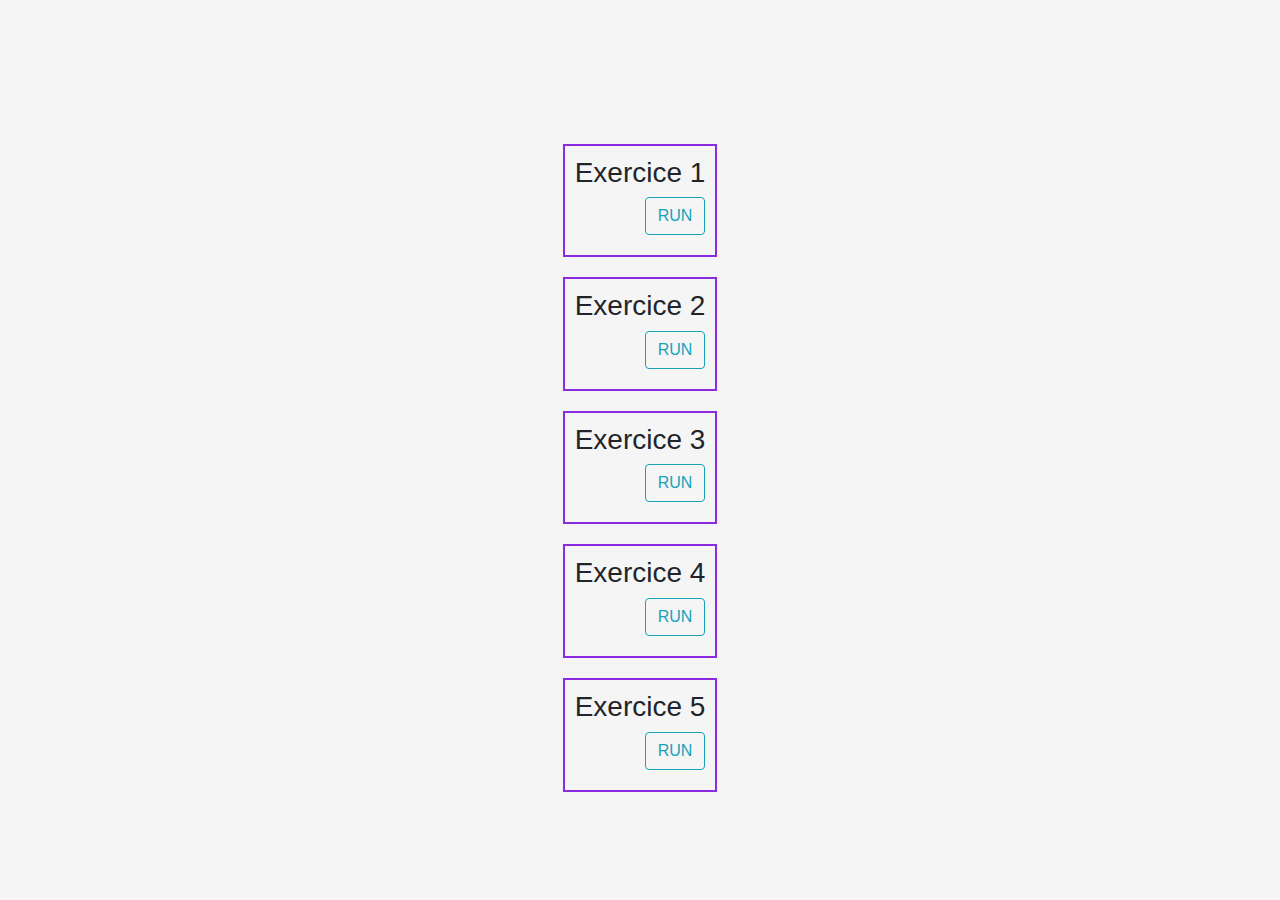
<file: index.html>
<!DOCTYPE html>

<html>
    <head>
        <title>ExosEnVrac</title>
        <meta charset="UTF-8">
        <link rel="icon" type="image/png" href="favicon.png" />
        <meta name="viewport" content="width=device-width, initial-scale=1.0">
        <link rel="stylesheet" href="https://maxcdn.bootstrapcdn.com/bootstrap/4.0.0/css/bootstrap.min.css" integrity="sha384-Gn5384xqQ1aoWXA+058RXPxPg6fy4IWvTNh0E263XmFcJlSAwiGgFAW/dAiS6JXm" crossorigin="anonymous">
        <script src="https://maxcdn.bootstrapcdn.com/bootstrap/4.0.0/js/bootstrap.min.js" integrity="sha384-JZR6Spejh4U02d8jOt6vLEHfe/JQGiRRSQQxSfFWpi1MquVdAyjUar5+76PVCmYl" crossorigin="anonymous"></script>
        <link rel="stylesheet" href="stylus.css" />
    </head>
    <body>
        <div class="container">     
            <div class="row  justify-content-center">
                <div class="d-flex flex-column">
                    
                    <div class="exercice hidden"  id="exo0"">
                            <h3>Exercice</h3>
                            <button  class="btn btn-outline-info" onclick="exercice1()">RUN</button>
                            <br>
                            <br>
                            <div class="resultat"> 
                            </div>
                    </div>    
                    
                    <div class="exercice" id="exo01">
                            <h3>Exercice 1</h3>
                            <button  class="btn btn-outline-info" onclick="exercice1()">RUN</button>
                            <br>
                            <br>
                            <div class="resultat">
                            </div>     
                    </div>
                  <div class="exercice" id="exo02">
                            <h3>Exercice 2</h3>
                            <button  class="btn btn-outline-info" onclick="exercice2()">RUN</button>
                            <br>
                            <br>
                            <div class="resultat"> 
                            </div>
                    </div> 
                  <div class="exercice"  id="exo03"">
                            <h3>Exercice 3</h3>
                            <button  class="btn btn-outline-info" onclick="exercice3()">RUN</button>
                            <br>
                            <br>
                            <div class="resultat"> 
                            </div>
                    </div>
                    <div class="exercice"  id="exo04"">
                            <h3>Exercice 4</h3>
                            <button  class="btn btn-outline-info" onclick="exercice4()">RUN</button>
                            <br>
                            <br>
                            <div class="resultat"> 
                            </div>
                    </div> 
                    <div class="exercice"  id="exo05"">
                            <h3>Exercice 5</h3>
                            <button  class="btn btn-outline-info" onclick="exercice5()">RUN</button>
                            <br>
                            <br>
                            <div class="resultat"> 
                            </div>
                    </div>
                </div>
            </div>
        </div>
        
    </body>
    <script type="text/javascript" src="./stringFunctions.js"></script>
    <script type="text/javascript" src="./exercice1.js"></script>
    <script type="text/javascript" src="./exercice2.js"></script>
    <script type="text/javascript" src="./exercice3.js"></script>
    <script type="text/javascript" src="./exercice4.js"></script>
    <script type="text/javascript" src="./exercice5.js"></script>
</html>
</file>
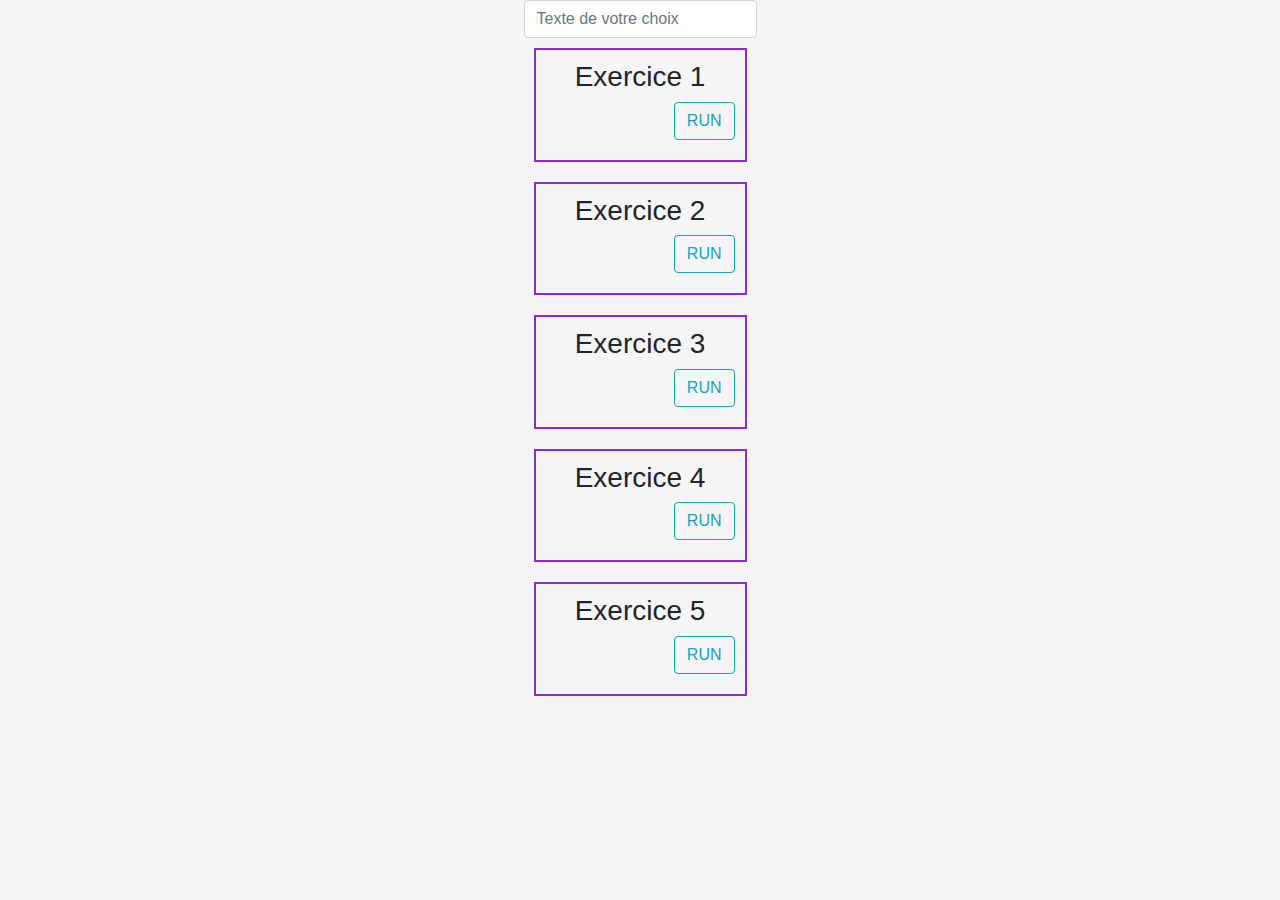
<file: index2.html>
<!DOCTYPE html>

<html>
    <head>
        <title>ExosEnVrac</title>
        <meta charset="UTF-8">
        <link rel="icon" type="image/png" href="favicon.png" />
        <meta name="viewport" content="width=device-width, initial-scale=1.0">
        <link rel="stylesheet" href="https://maxcdn.bootstrapcdn.com/bootstrap/4.0.0/css/bootstrap.min.css" integrity="sha384-Gn5384xqQ1aoWXA+058RXPxPg6fy4IWvTNh0E263XmFcJlSAwiGgFAW/dAiS6JXm" crossorigin="anonymous">
        <script src="https://maxcdn.bootstrapcdn.com/bootstrap/4.0.0/js/bootstrap.min.js" integrity="sha384-JZR6Spejh4U02d8jOt6vLEHfe/JQGiRRSQQxSfFWpi1MquVdAyjUar5+76PVCmYl" crossorigin="anonymous"></script>
        <link rel="stylesheet" href="stylus.css" />
    </head>
    <body>
        <div class="container">     
            <div class="row  justify-content-center">
                <div class="d-flex flex-column">

                    <input type="text" class="form-control" id="textInput" placeholder="Texte de votre choix">
                    
                    <div class="exercice" id="exo01">
                            <h3>Exercice 1</h3>
                            <button  class="btn btn-outline-info" onclick="exercice1bis()">RUN</button>
                            <br>
                            <br>
                            <div class="resultat">
                            </div>     
                    </div>
                  <div class="exercice" id="exo02">
                            <h3>Exercice 2</h3>
                            <button  class="btn btn-outline-info" onclick="exercice2bis()">RUN</button>
                            <br>
                            <br>
                            <div class="resultat"> 
                            </div>
                    </div> 
                  <div class="exercice"  id="exo03"">
                            <h3>Exercice 3</h3>
                            <button  class="btn btn-outline-info" onclick="exercice3bis()">RUN</button>
                            <br>
                            <br>
                            <div class="resultat"> 
                            </div>
                    </div>
                    <div class="exercice"  id="exo04"">
                            <h3>Exercice 4</h3>
                            <button  class="btn btn-outline-info" onclick="exercice4bis()">RUN</button>
                            <br>
                            <br>
                            <div class="resultat"> 
                            </div>
                    </div> 
                    <div class="exercice"  id="exo05"">
                            <h3>Exercice 5</h3>
                            <button  class="btn btn-outline-info" onclick="exercice5bis()">RUN</button>
                            <br>
                            <br>
                            <div class="resultat"> 
                            </div>
                    </div>
                </div>
            </div>
        </div>
        
    </body>
    <script type="text/javascript" src="./stringFunctions.js"></script>
    <script type="text/javascript" src="./exercice1bis.js"></script>
    <script type="text/javascript" src="./exercice2bis.js"></script>
    <script type="text/javascript" src="./exercice3bis.js"></script>
    <script type="text/javascript" src="./exercice4bis.js"></script>
    <script type="text/javascript" src="./exercice5bis.js"></script>
</html>
</file>
<file: stylus.css>
body{
    background-color: whitesmoke;
}
.hidden{
    visibility: hidden;
}

.exercice{
    text-align: center;
    border: 2px solid blueviolet;
    margin: 10px;
    padding: 10px;
}

button{
    float:right;
}
</file>
